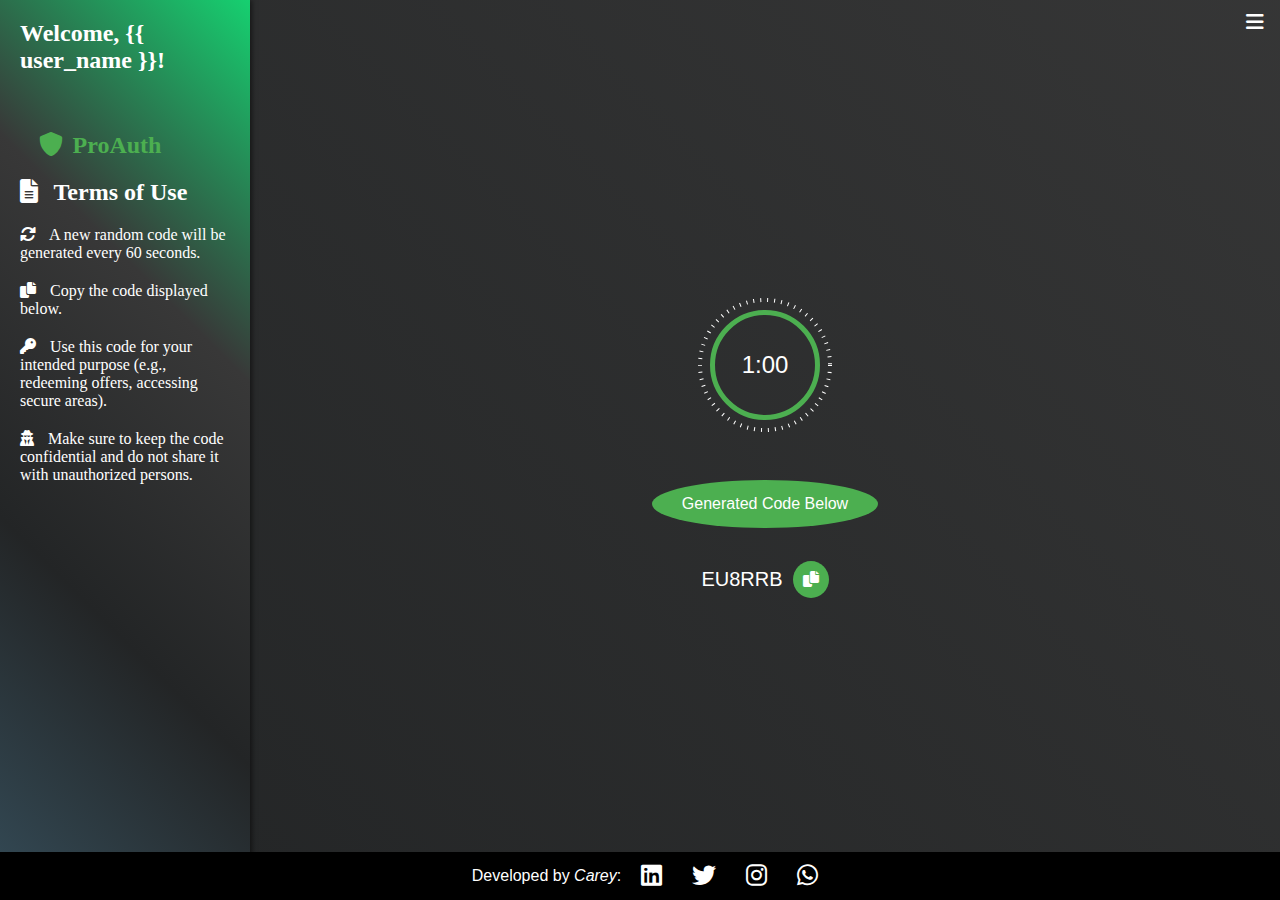
<file: my_flask_app/templates/index.html>
<!DOCTYPE html>
<html>
<head>
    <title>ProAuth</title>
    <link rel="stylesheet" href="../stylesheets/styles.css">
    <link rel="stylesheet" href="https://cdnjs.cloudflare.com/ajax/libs/font-awesome/6.0.0-beta3/css/all.min.css">
    <link rel="icon" href="../images/appAuth.png">
</head>
<body>
    <div style="display: flex; flex: 1;">
        <div id="leftPanel">
            <h2>Welcome, {{ user_name }}!</h2><br>
            <h1 class="proauth-title"><i class="fas fa-shield-alt"></i>ProAuth</h1>
            <h2><i class="fas fa-file-alt"></i> Terms of Use</h2>
            <p><i class="fas fa-sync-alt"></i> A new random code will be generated every 60 seconds.</p>
            <p><i class="fas fa-copy"></i> Copy the code displayed below.</p>
            <p><i class="fas fa-key"></i> Use this code for your intended purpose (e.g., redeeming offers, accessing secure areas).</p>
            <p><i class="fas fa-user-secret"></i> Make sure to keep the code confidential and do not share it with unauthorized persons.</p>
            <button id="logoutButton" class="logout">Logout</button>
        </div>
        <div id="mainContent">
            <div id="animatedBackground"></div>
            <div id="countdownCircleContainer">
                <svg id="dottedCircle" width="140" height="140">
                    <circle cx="70" cy="70" r="65" fill="none" stroke="white" stroke-width="4" stroke-dasharray="1,6" />
                </svg>
                <div id="countdownCircle">1:00</div>
            </div>
            <button id="generateButton"> Generated Code Below</button>
            <div id="codeContainer">
                <p id="codeDisplay"></p>
                <button id="copyButton" onclick="copyToClipboard()"><i class="fas fa-copy"></i></button>
            </div>
            <div id="menu">
                <button id="menuButton" onclick="toggleMenu()">
                    <i class="fas fa-bars"></i>
                </button>
                <div id="menuContent">
                    <button onclick="location.href='mailto:edwinakidah1@gmail.com'"><i class="fas fa-envelope"></i> Help</button>
                    <button onclick="window.location.href='/logout'"><i class="fas fa-sign-out-alt"></i> logout</button>
                </div>
            </div>
        </div>
    </div>
    <footer>
        <div class="content">
            <span>Developed by <i>Carey</i>: </span>
            <a href="https://www.linkedin.com/in/cery-akida-a619911a8/" class="social-btn" target="_blank"><i class="fab fa-linkedin"></i></a>
            <a href="https://twitter.com/carey_edwine" class="social-btn" target="_blank"><i class="fab fa-twitter"></i></a>
            <a href="https://www.instagram.com/carey_edwin" class="social-btn" target="_blank"><i class="fab fa-instagram"></i></a>
            <a href="https://wa.me/254790131210" class="social-btn" target="_blank"><i class="fab fa-whatsapp"></i></a>
        </div>
    </footer>

    <script>
        let countdown;

        function startCountdown(duration) {
            let timeRemaining = duration;
            const countdownElement = document.getElementById('countdownCircle');
            const dottedCircle = document.querySelector('#dottedCircle circle');

            countdownElement.innerText = formatTime(timeRemaining);
            updateDottedCircle(timeRemaining, duration, dottedCircle);

            countdown = setInterval(() => {
                timeRemaining--;
                countdownElement.innerText = formatTime(timeRemaining);
                updateDottedCircle(timeRemaining, duration, dottedCircle);

                if (timeRemaining <= 0) {
                    clearInterval(countdown);
                    generateCode(); // Generate a new code when the countdown expires
                    startCountdown(60); // Restart the countdown
                }
            }, 1000);
        }

        function formatTime(seconds) {
            const minutes = Math.floor(seconds / 60);
            const remainingSeconds = seconds % 60;
            return `${minutes}:${remainingSeconds < 10 ? '0' : ''}${remainingSeconds}`;
        }

        function updateDottedCircle(timeRemaining, duration, circle) {
            const dashArray = `1, ${6 + (360 - 360 * (timeRemaining / duration)) / 60}`;
            circle.setAttribute('stroke-dasharray', dashArray);
        }

        function generateCode() {
            // Simulate fetching a code from a backend API
            const code = Math.random().toString(36).substr(2, 6).toUpperCase(); // Generate a random 6-character code
            document.getElementById('codeDisplay').innerText = code;
        }

        function copyToClipboard() {
            const codeText = document.getElementById('codeDisplay').innerText;
            navigator.clipboard.writeText(codeText).then(() => {
                alert('Code copied to clipboard!');
            }).catch(err => {
                console.error('Failed to copy text: ', err);
            });
        }

        window.onload = () => {
            generateCode(); // Generate the initial code when the page loads
            startCountdown(60); // Start the countdown
        }

        function toggleMenu() {
            const menuContent = document.getElementById('menuContent');
            if (menuContent.style.display === 'none' || !menuContent.style.display) {
                menuContent.style.display = 'block';
            } else {
                menuContent.style.display = 'none';
            }
        }
    </script>
    
</body>
</html>
</file>
<file: my_flask_app/stylesheets/styles.css>
body {
    display: flex;
    flex-direction: column;
    height: 100vh;
    margin: 0;
    font-family: Arial, sans-serif;
    background-color: black;
    color: white;
    overflow: hidden;
}

#leftPanel {
    position: relative;
    width: 250px;
    overflow: hidden;
    box-shadow: 2px 0 5px rgba(0,0,0,0.5);
    background-color: #2c2c2e;
    font-family: Georgia, 'Times New Roman', Times, serif;
}

#leftPanel video {
    position: absolute;
    top: 0;
    left: 0;
    width: 100%;
    height: 100%;
    object-fit: cover;
    z-index: -1;
}

#leftPanel h2, #leftPanel p {
    position: relative;
    z-index: 1;
    color: white;
    margin: 20px;
}

#leftPanel h2 i, #leftPanel p i {
    margin-right: 10px;
}

#toggleButton {
    position: absolute;
    top: 10px;
    left: 10px;
    background: none;
    border: none;
    color: white;
    font-size: 20px;
    cursor: pointer;
}

#leftPanel .proauth-title {
    text-align: center;
    color: #4CAF50;
    font-weight: bold;
    font-size: 24px;
    margin-top: 20px;
    margin-bottom: 10px;
    margin-right: 50px;
    position: relative;
    z-index: 1;
}

#leftPanel .proauth-title i {
    margin-right: 10px;
}

.logout {
    position: center;
    bottom: 10px;
    left: 10px;
    background: rgb(64, 143, 72);
    border: none;
    color: rgba(218, 234, 234, 0.942);
    margin-left: 70px;
    margin-top: 10px;
    font-size: 20px;
    cursor: pointer;
    border-radius: 10px;
    padding: 10px 20px;
}

.logout::before {
    content: "";
    position: absolute;
    top: 0;
    left: 0;
    width: 100%;
    height: 100%;
    background: linear-gradient(45deg, #344b57, #232526, #383838, #16d070);
}

.logout:hover {
    background: transparent;
    box-shadow: 0 0 20px 5px rgba(41, 214, 55, 0.895);
    color: #4CAF50;
}

#mainContent {
    display: flex;
    flex-direction: column;
    justify-content: center;
    align-items: center;
    flex: 1;
    position: relative;
}



#animatedBackground {
    position: absolute;
    top: 0;
    left: 0;
    width: 100%;
    height: 100%;
    z-index: -1;
    background: linear-gradient(45deg, #1d1f20, #232526, #3a3a3a, #232526);
    background-size: 400% 400%;
    animation: gradientAnimation 15s ease infinite;
}

@keyframes gradientAnimation {
    0% { background-position: 0% 50%; }
    50% { background-position: 100% 50%; }
    100% { background-position: 0% 50%; }
}

#countdownCircleContainer {
    position: relative;
    display: flex;
    justify-content: center;
    align-items: center;
    margin-bottom: 20px;
    height: 150px;
}

#countdownCircle {
    width: 100px;
    height: 100px;
    border-radius: 50%;
    border: 5px solid #4CAF50;
    display: flex;
    justify-content: center;
    align-items: center;
    font-size: 24px;
    position: absolute;
}

#dottedCircle {
    position: absolute;
    width: 140px;
    height: 140px;
}

#generateButton {
    background-color: #4CAF50;
    color: white;
    border: none;
    border-radius: 50%;
    padding: 15px 30px;
    text-align: center;
    text-decoration: none;
    display: inline-block;
    font-size: 16px;
    margin-top: 20px;
    cursor: pointer;
    transition: background-color 0.3s;
}

#generateButton i {
    margin-right: 10px;
}

#generateButton:hover {
    background-color: #45a049;
}

#codeDisplay {
    margin-top: 20px;
    font-size: 20px;
}

footer {
    display: flex;
    justify-content: center;
    align-items: center;
    padding: 20px;
    background-color: #120931;
    position: relative;
    width: 100%;
    color: white;
    overflow: hidden;
}

footer video {
    position: absolute;
    top: 0;
    left: 0;
    width: 100%;
    height: 100%;
    object-fit: cover;
    z-index: -1;
}

footer .content {
    position: relative;
    z-index: 1;
    display: flex;
    align-items: center;
}

.social-btn {
    margin: 0 10px;
    color: white;
    font-size: 24px;
    text-decoration: none;
    transition: color 0.3s;
}

.social-btn:hover {
    color: #4CAF50;
}

#menu {
    position: absolute;
    top: 10px;
    right: 10px;
}

#menuButton {
    background: none;
    border: none;
    color: white;
    font-size: 20px;
    cursor: pointer;
}

#menuContent {
    display: none;
    position: absolute;
    top: 40px;
    right: 0;
    background-color: #333;
    border: 1px solid #4CAF50;
    border-radius: 5px;
    overflow: hidden;
    z-index: 1;
}

#menuContent button {
    background: none;
    border: none;
    color: white;
    padding: 10px 20px;
    text-align: left;
    width: 100%;
    cursor: pointer;
}

#menuContent button:hover {
    background-color: #4CAF50;
}

#menuContent button i {
    margin-right: 10px;
}

#codeContainer {
    display: flex;
    align-items: center;
    gap: 10px;
    margin-top: 20px;
    font-size: 20px;
}

#codeDisplay {
    font-size: 20px;
}

#copyButton {
    background-color: #4CAF50;
    color: white;
    border: none;
    border-radius: 50%;
    padding: 10px;
    cursor: pointer;
    transition: background-color 0.3s;
}

#copyButton i {
    font-size: 16px;
}

#copyButton:hover {
    background-color: #45a049;
}

footer {
    background-color: black;
    color: white;
    padding: 10px;
    text-align: center;
    position: absolute;
    bottom: 0;
    width: 100%;
}

footer .content {
    position: relative;
    z-index: 1;
    display: flex;
    align-items: center;
    justify-content: center;
    gap: 10px; /* Add some space between elements */
}

/*footer .site-logo {
    height: 40px; Adjust as needed 
    margin-right: 20px; Adjust spacing between the logo and the text
    align-self: flex-start; Align the logo to the start of the flex container
    position: left;
} */

footer .social-btn {
    margin: 0 10px;
    color: white;
    font-size: 24px;
    text-decoration: none;
    transition: color 0.3s;
}

footer .social-btn:hover {
    color: #4CAF50;
}
</file>
